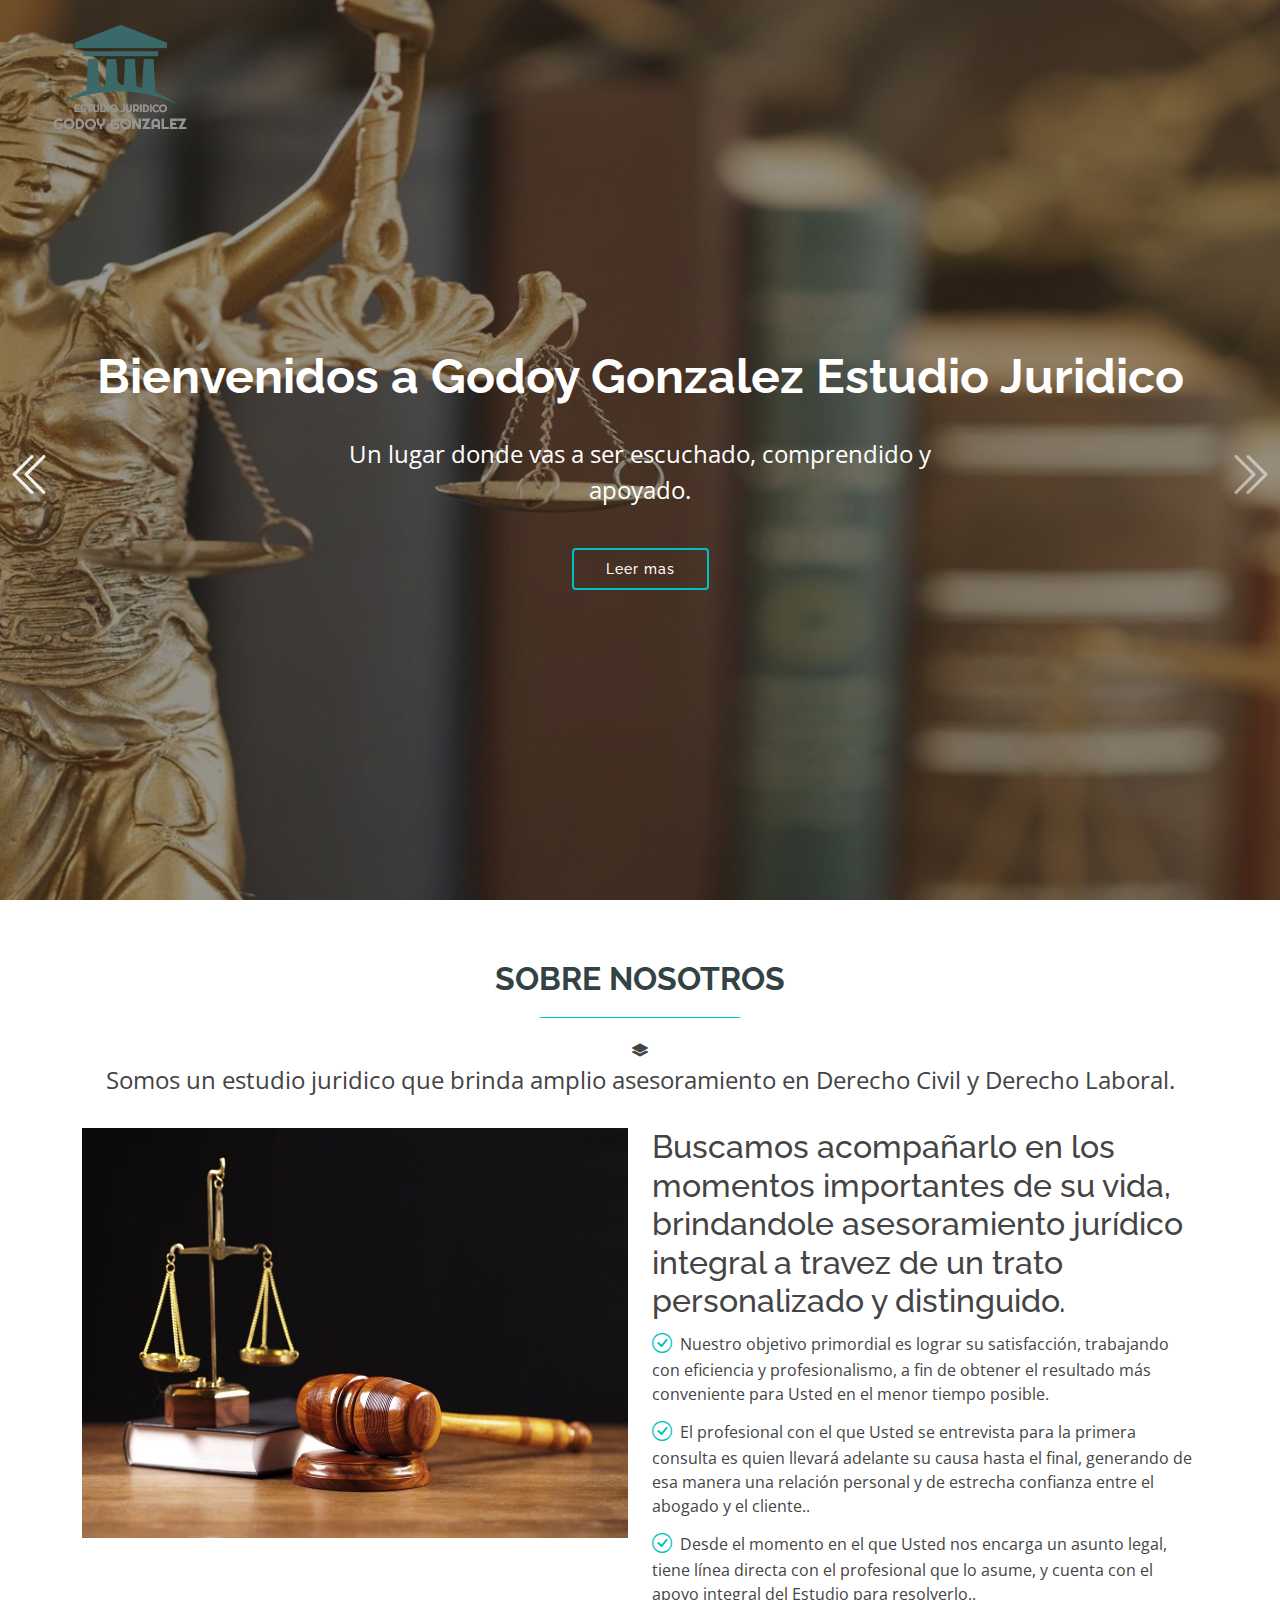
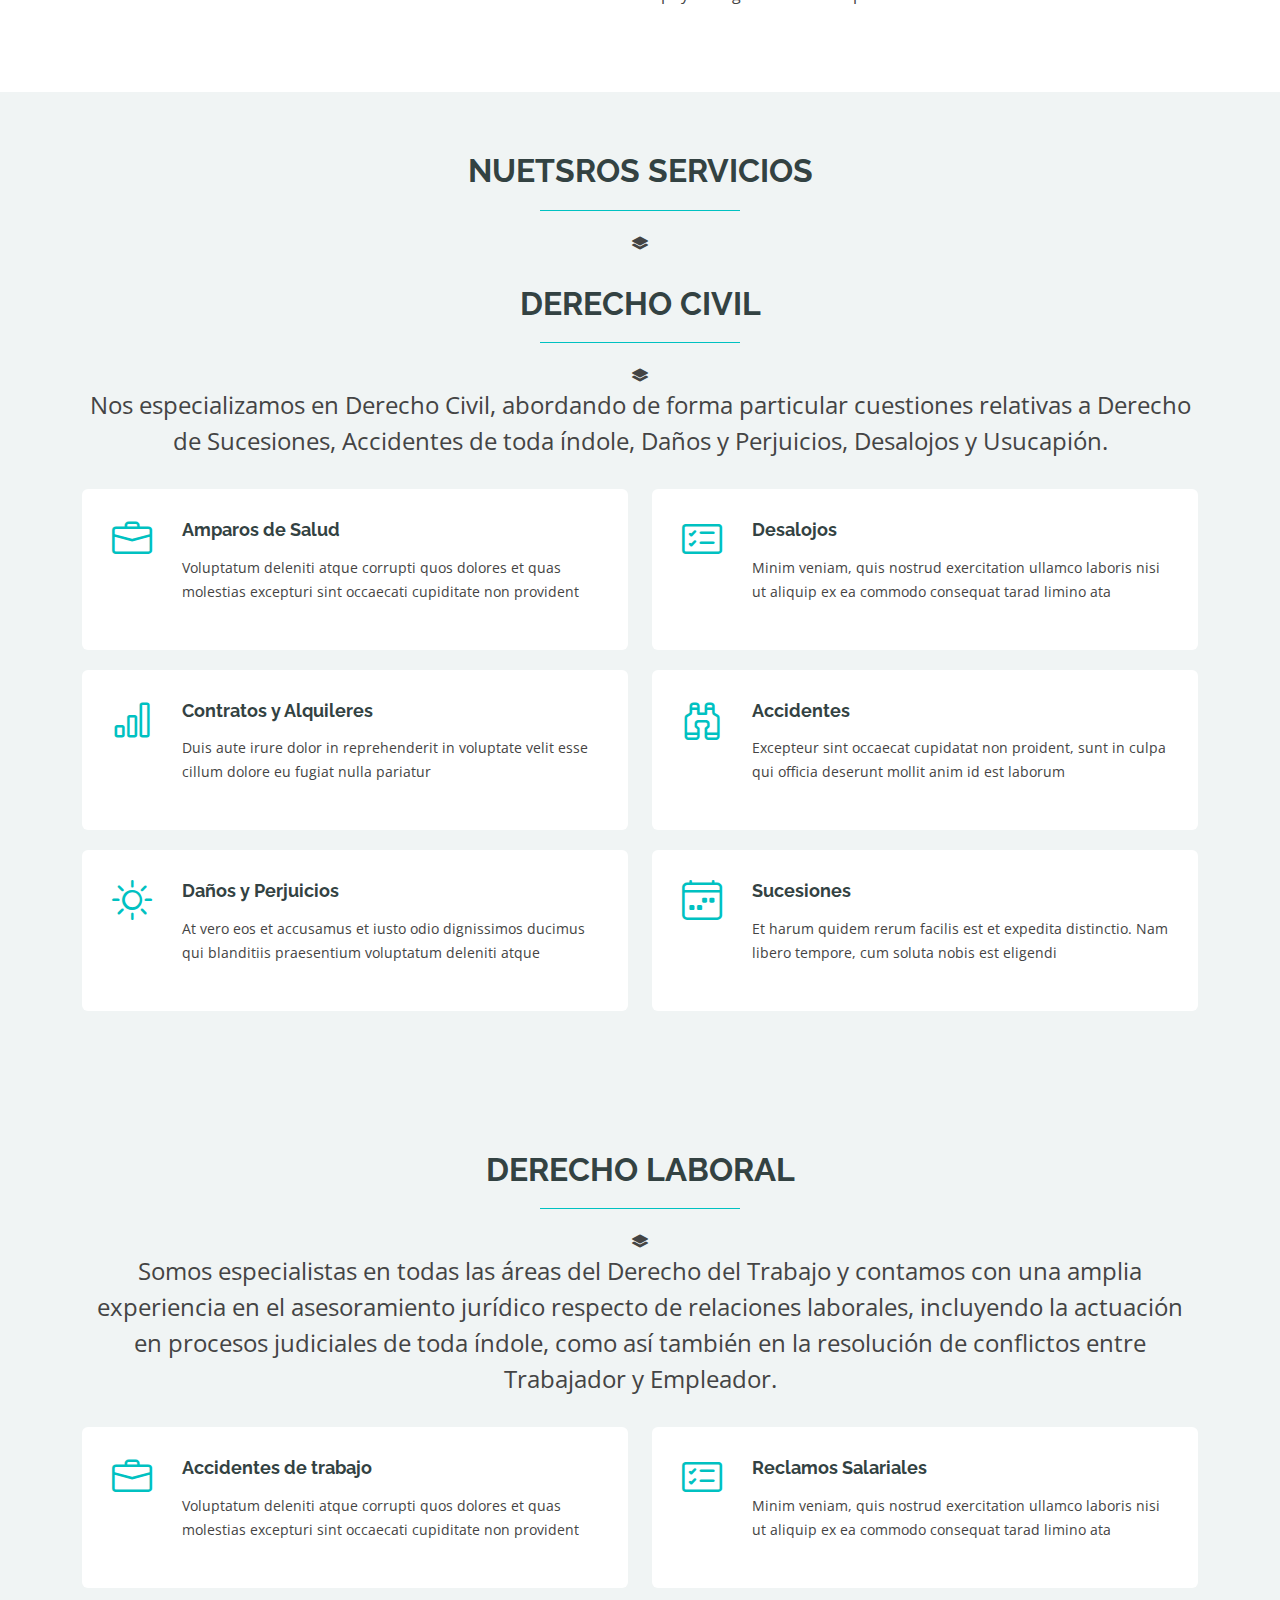
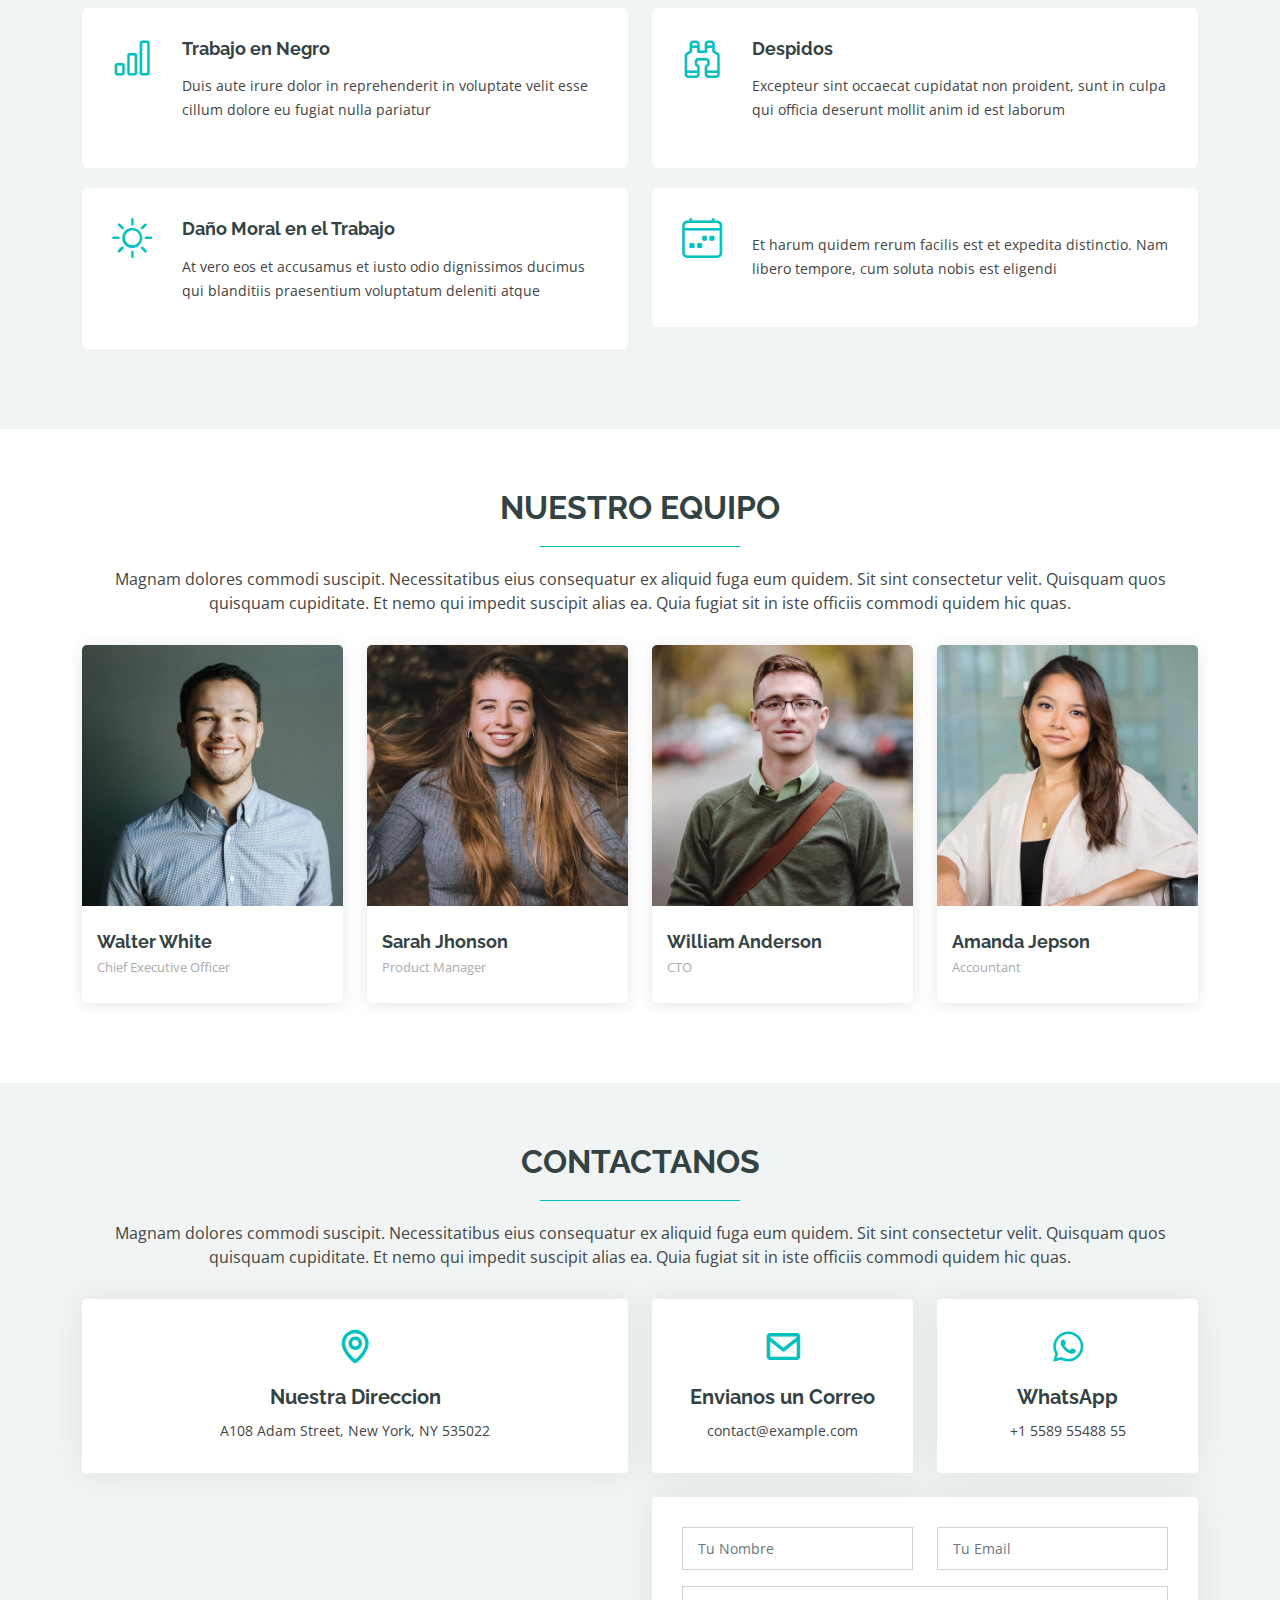
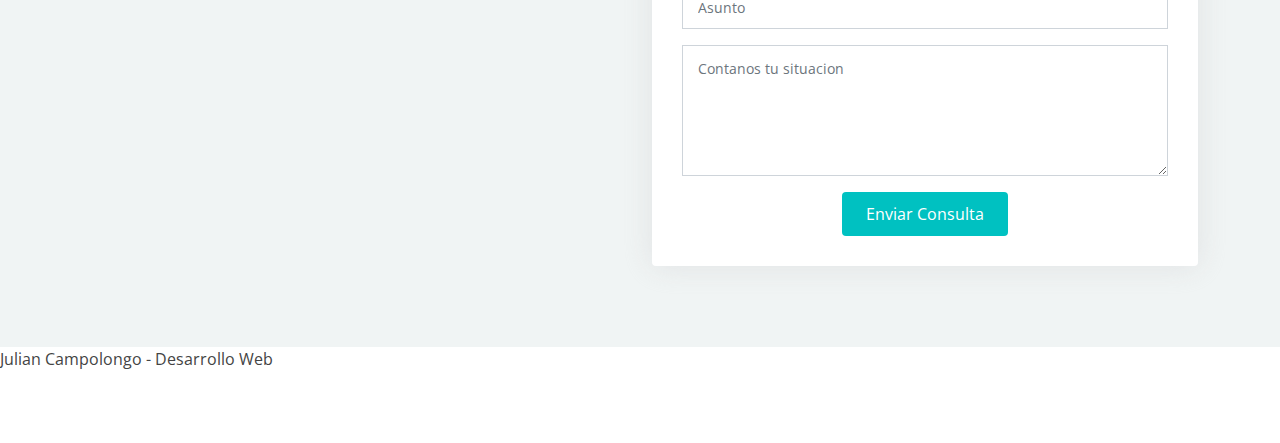
<file: index.html>
<!DOCTYPE html>
<html lang="en">

<head>
  <meta charset="utf-8">
  <meta content="width=device-width, initial-scale=1.0" name="viewport">

  <title>Estudio Juridico Hugo Godoy Gonzalez</title>
  <meta content="" name="description">
  <meta content="" name="keywords">

  <!-- Favicons -->
  <link href="asets/img/logo1.png" rel="icon">
  <link href="asets/img/apple-touch-icon.png" rel="apple-touch-icon">

  <!-- Google Fonts -->
  <link href="https://fonts.googleapis.com/css?family=Open+Sans:300,300i,400,400i,600,600i,700,700i|Raleway:300,300i,400,400i,500,500i,600,600i,700,700i|Poppins:300,300i,400,400i,500,500i,600,600i,700,700i" rel="stylesheet">

  <!-- Vendor CSS Files -->
  <link href="asets/vendor/animate.css/animate.min.css" rel="stylesheet">
  <link href="asets/vendor/bootstrap/css/bootstrap.min.css" rel="stylesheet">
  <link href="asets/vendor/bootstrap-icons/bootstrap-icons.css" rel="stylesheet">
  <link href="asets/vendor/boxicons/css/boxicons.min.css" rel="stylesheet">
  <link href="asets/vendor/glightbox/css/glightbox.min.css" rel="stylesheet">
  <link href="asets/vendor/swiper/swiper-bundle.min.css" rel="stylesheet">

  <!-- Template Main CSS File -->
  <link href="asets/css/style.css" rel="stylesheet">

  <!-- =======================================================
  * Template Name: Alstar - v4.7.0
  * Template URL: https://bootstrapmade.com/alstar-free-parallax-bootstrap-template/
  * Author: BootstrapMade.com
  * License: https://bootstrapmade.com/license/
  ======================================================== -->
</head>

<body>

  <!-- ======= Header ======= -->
  <header id="header" class="fixed-top d-flex align-items-center ">
    <div class="container d-flex align-items-center justify-content-between ">

      
        <img class="logoimg" src="./asets/img/logo4.png" alt="">
        <!-- Uncomment below if you prefer to use an image logo -->
        <!-- <a href="index.html"><img src="assets/img/logo.png" alt="" class="img-fluid"></a>-->
      

      <nav id="navbar" class="navbar">
        <ul>
          <li><a class="nav-link scrollto active" href="#hero">Inicio</a></li>
          <li><a class="nav-link scrollto" href="#about">Sobre Nosotros</a></li>
          <li><a class="nav-link scrollto" href="#services">nuestros servicios</a></li>
         
          
          <li><a class="nav-link scrollto" href="#team">Nuestro equipo</a></li>
          
          <li><a class="nav-link scrollto" href="#contact">Dejanos tu consulta</a></li>
        </ul>
        <i class="bi bi-list mobile-nav-toggle"></i>
      </nav><!-- .navbar -->

    </div>
  </header><!-- End Header -->

  <!-- ======= Hero Section ======= -->
  <section id="hero">
    <div class="hero-container">
      <div id="heroCarousel" data-bs-interval="5000" class="carousel slide carousel-fade" data-bs-ride="carousel">

        <ol class="carousel-indicators" id="hero-carousel-indicators"></ol>

        <div class="carousel-inner" role="listbox">

          <!-- Slide 1 -->
          <div class="carousel-item active" style="background-image: url(asets/img/herofondo6.jpg);">
            <img class="logoslide" src="./asets/img/logo4.png" alt="">
            <div class="carousel-container">
              <div class="carousel-content">
                <h2 class="animate__animated animate__fadeInDown">Bienvenidos a Godoy Gonzalez Estudio Juridico</h2>
                <p id="pslide" class="animate__animated animate__fadeInUp">Un lugar donde vas a ser escuchado, comprendido y apoyado.</p>
                <a href="#about" class="btn-get-started scrollto animate__animated animate__fadeInUp">Leer mas</a>
              </div>
            </div>
          </div>

          <!-- Slide 2 -->
          <div class="carousel-item" style="background-image: url(asets/img/slider1.jpg);">
            <img class="logoslide" src="./asets/img/logo4.png" alt="">
            <div class="carousel-container">
              <div class="carousel-content">
                <h2 class="animate__animated animate__fadeInDown">Contamos con mas de 30 años de experiencia en tribunales</h2>
                <p id="pslide" class="animate__animated animate__fadeInUp">Hace 30 años brindamos un servicio a todas las necesidades legales, tanto las más complejas como las más cotidianas..</p>
                <a href="#about" class="btn-get-started scrollto animate__animated animate__fadeInUp">Leer mas</a>
              </div>
            </div>
          </div>

          <!-- Slide 3 -->
          <div class="carousel-item" style="background-image: url(asets/img/slider2.jpg);">
            <img class="logoslide" src="./asets/img/logo4.png" alt="">
            <div class="carousel-container">
              <div class="carousel-content">
                <h2 class="animate__animated animate__fadeInDown">¡Estamos de tu lado!</h2>
                <p id="pslide" class="animate__animated animate__fadeInUp">Nuestro equipo está siempre accesible, dando respuestas inmediatas.</p>
                <a href="#about" class="btn-get-started scrollto animate__animated animate__fadeInUp">Leer mas</a>
              </div>
            </div>
          </div>

        </div>

        <a class="carousel-control-prev" href="#heroCarousel" role="button" data-bs-slide="prev">
          <span class="carousel-control-prev-icon bi bi-chevron-double-left" aria-hidden="true"></span>
        </a>

        <a class="carousel-control-next" href="#heroCarousel" role="button" data-bs-slide="next">
          <span class="carousel-control-next-icon bi bi-chevron-double-right" aria-hidden="true"></span>
        </a>

      </div>
    </div>
  </section><!-- End Hero -->

  <main id="main">

    <!-- ======= About Section ======= -->
    <section id="about" class="about">
      <div class="container">

        <div class="section-title">
          <h2>Sobre Nosotros</h2>
          <i class="bi bi-layers-fill w-100"></i>
          <p class="pnosotros">Somos un estudio juridico que brinda amplio asesoramiento en Derecho Civil y Derecho Laboral.</p>
        </div>

        <div class="row">
          <div id="imgabout" class="col-lg-6">
            <img  src="asets/img/about1.jpg" class="img-fluid" alt="">
          </div>
          <div class="col-lg-6 pt-4 pt-lg-0 content">
            <h2 class="h3about">Buscamos acompañarlo en los momentos importantes de su vida, brindandole asesoramiento jurídico integral a travez de un trato personalizado y distinguido.</h2>
            
            <ul>
              <li><i class="bi bi-check-circle"></i> Nuestro objetivo primordial es lograr su satisfacción, trabajando con eficiencia y profesionalismo, a fin de obtener el resultado más conveniente para Usted en el menor tiempo posible.</li>
              
              <li><i class="bi bi-check-circle"></i> El profesional con el que Usted se entrevista para la primera consulta es quien llevará adelante su causa hasta el final, generando de esa manera una relación personal y de estrecha confianza entre el abogado y el cliente..</li>
              <li><i class="bi bi-check-circle"></i> Desde el momento en el que Usted nos encarga un asunto legal, tiene línea directa con el profesional que lo asume, y cuenta con el apoyo integral del Estudio para resolverlo..</li>
            </ul>
            <p>
              
            </p>
          </div>
        </div>

      </div>
    </section><!-- End About Section -->

    <!-- ======= Cards Section ======= -->
    

    <!-- ======= Services Section ======= -->
    <section id="services" class="services section-bg">
      <div class="container">

        <div class="section-title">
          <h2>Nuetsros Servicios</h2>
          <i class="bi bi-layers-fill w-100"></i>
          
        </div>


        <div class="section-title">
          <h2>Derecho Civil</h2>
          <i class="bi bi-layers-fill w-100"></i>
          <p class="pcivil">Nos especializamos en Derecho Civil, abordando de forma particular cuestiones relativas a Derecho de Sucesiones, Accidentes de toda índole, Daños y Perjuicios, Desalojos y Usucapión.</p>
        </div>

        <div class="row">
          <div class="col-md-6">
            <div class="icon-box">
              <i class="bi bi-briefcase"></i>
              <h4><a href="#">Amparos de Salud</a></h4>
              <p>Voluptatum deleniti atque corrupti quos dolores et quas molestias excepturi sint occaecati cupiditate non provident</p>
            </div>
          </div>
          <div class="col-md-6 mt-4 mt-md-0">
            <div class="icon-box">
              <i class="bi bi-card-checklist"></i>
              <h4><a href="#">Desalojos</a></h4>
              <p>Minim veniam, quis nostrud exercitation ullamco laboris nisi ut aliquip ex ea commodo consequat tarad limino ata</p>
            </div>
          </div>
          <div class="col-md-6 mt-4 mt-md-0">
            <div class="icon-box">
              <i class="bi bi-bar-chart"></i>
              <h4><a href="#">Contratos y Alquileres</a></h4>
              <p>Duis aute irure dolor in reprehenderit in voluptate velit esse cillum dolore eu fugiat nulla pariatur</p>
            </div>
          </div>
          <div class="col-md-6 mt-4 mt-md-0">
            <div class="icon-box">
              <i class="bi bi-binoculars"></i>
              <h4><a href="#">Accidentes</a></h4>
              <p>Excepteur sint occaecat cupidatat non proident, sunt in culpa qui officia deserunt mollit anim id est laborum</p>
            </div>
          </div>
          <div class="col-md-6 mt-4 mt-md-0">
            <div class="icon-box">
              <i class="bi bi-brightness-high"></i>
              <h4><a href="#">Daños y Perjuicios</a></h4>
              <p>At vero eos et accusamus et iusto odio dignissimos ducimus qui blanditiis praesentium voluptatum deleniti atque</p>
            </div>
          </div>
          <div class="col-md-6 mt-4 mt-md-0">
            <div class="icon-box">
              <i class="bi bi-calendar4-week"></i>
              <h4><a href="#">Sucesiones</a></h4>
              <p>Et harum quidem rerum facilis est et expedita distinctio. Nam libero tempore, cum soluta nobis est eligendi</p>
            </div>
          </div>
        </div>

      </div>
    </section><!-- End Services Section -->

    <section id="services" class="services section-bg">
      <div class="container">

        <div class="section-title">
          
          <h2>Derecho Laboral</h2> <i class="bi bi-layers-fill w-100"></i>
          <p class="pcivil">Somos especialistas en todas las áreas del Derecho del Trabajo y contamos con una amplia experiencia en el asesoramiento jurídico respecto de relaciones laborales, incluyendo la actuación en procesos judiciales de toda índole, como así también en la resolución de conflictos entre Trabajador y Empleador.</p>
        </div>

        <div class="row">
          <div class="col-md-6">
            <div class="icon-box">
              <i class="bi bi-briefcase"></i>
              <h4><a href="#">Accidentes de trabajo</a></h4>
              <p>Voluptatum deleniti atque corrupti quos dolores et quas molestias excepturi sint occaecati cupiditate non provident</p>
            </div>
          </div>
          <div class="col-md-6 mt-4 mt-md-0">
            <div class="icon-box">
              <i class="bi bi-card-checklist"></i>
              <h4><a href="#">Reclamos Salariales</a></h4>
              <p>Minim veniam, quis nostrud exercitation ullamco laboris nisi ut aliquip ex ea commodo consequat tarad limino ata</p>
            </div>
          </div>
          <div class="col-md-6 mt-4 mt-md-0">
            <div class="icon-box">
              <i class="bi bi-bar-chart"></i>
              <h4><a href="#">Trabajo en Negro</a></h4>
              <p>Duis aute irure dolor in reprehenderit in voluptate velit esse cillum dolore eu fugiat nulla pariatur</p>
            </div>
          </div>
          <div class="col-md-6 mt-4 mt-md-0">
            <div class="icon-box">
              <i class="bi bi-binoculars"></i>
              <h4><a href="#">Despidos</a></h4>
              <p>Excepteur sint occaecat cupidatat non proident, sunt in culpa qui officia deserunt mollit anim id est laborum</p>
            </div>
          </div>
          <div class="col-md-6 mt-4 mt-md-0">
            <div class="icon-box">
              <i class="bi bi-brightness-high"></i>
              <h4><a href="#">Daño Moral en el Trabajo</a></h4>
              <p>At vero eos et accusamus et iusto odio dignissimos ducimus qui blanditiis praesentium voluptatum deleniti atque</p>
            </div>
          </div>
          <div class="col-md-6 mt-4 mt-md-0">
            <div class="icon-box">
              <i class="bi bi-calendar4-week"></i>
              <h4><a href="#"></a></h4>
              <p>Et harum quidem rerum facilis est et expedita distinctio. Nam libero tempore, cum soluta nobis est eligendi</p>
            </div>
          </div>
        </div>

      </div>
    </section>

    <!-- ======= Cta Section ======= -->
    

    <!-- ======= Portfolio Section ======= -->
    

    <!-- ======= Pricing Section ======= -->
    

    <!-- ======= Team Section ======= -->
    <section id="team" class="team">
      <div class="container">

        <div class="section-title">
          <h2>Nuestro equipo</h2>
          <p>Magnam dolores commodi suscipit. Necessitatibus eius consequatur ex aliquid fuga eum quidem. Sit sint consectetur velit. Quisquam quos quisquam cupiditate. Et nemo qui impedit suscipit alias ea. Quia fugiat sit in iste officiis commodi quidem hic quas.</p>
        </div>

        <div class="row">

          <div class="col-lg-3 col-md-6 d-flex align-items-stretch">
            <div class="member">
              <div class="member-img">
                <img src="asets/img/team/team-1.jpg" class="img-fluid" alt="">
                <div class="social">
                  <a href=""><i class="bi bi-twitter"></i></a>
                  <a href=""><i class="bi bi-facebook"></i></a>
                  <a href=""><i class="bi bi-instagram"></i></a>
                  <a href=""><i class="bi bi-linkedin"></i></a>
                </div>
              </div>
              <div class="member-info">
                <h4>Walter White</h4>
                <span>Chief Executive Officer</span>
              </div>
            </div>
          </div>

          <div class="col-lg-3 col-md-6 d-flex align-items-stretch">
            <div class="member">
              <div class="member-img">
                <img src="asets/img/team/team-2.jpg" class="img-fluid" alt="">
                <div class="social">
                  <a href=""><i class="bi bi-twitter"></i></a>
                  <a href=""><i class="bi bi-facebook"></i></a>
                  <a href=""><i class="bi bi-instagram"></i></a>
                  <a href=""><i class="bi bi-linkedin"></i></a>
                </div>
              </div>
              <div class="member-info">
                <h4>Sarah Jhonson</h4>
                <span>Product Manager</span>
              </div>
            </div>
          </div>

          <div class="col-lg-3 col-md-6 d-flex align-items-stretch">
            <div class="member">
              <div class="member-img">
                <img src="asets/img/team/team-3.jpg" class="img-fluid" alt="">
                <div class="social">
                  <a href=""><i class="bi bi-twitter"></i></a>
                  <a href=""><i class="bi bi-facebook"></i></a>
                  <a href=""><i class="bi bi-instagram"></i></a>
                  <a href=""><i class="bi bi-linkedin"></i></a>
                </div>
              </div>
              <div class="member-info">
                <h4>William Anderson</h4>
                <span>CTO</span>
              </div>
            </div>
          </div>

          <div class="col-lg-3 col-md-6 d-flex align-items-stretch">
            <div class="member">
              <div class="member-img">
                <img src="asets/img/team/team-4.jpg" class="img-fluid" alt="">
                <div class="social">
                  <a href=""><i class="bi bi-twitter"></i></a>
                  <a href=""><i class="bi bi-facebook"></i></a>
                  <a href=""><i class="bi bi-instagram"></i></a>
                  <a href=""><i class="bi bi-linkedin"></i></a>
                </div>
              </div>
              <div class="member-info">
                <h4>Amanda Jepson</h4>
                <span>Accountant</span>
              </div>
            </div>
          </div>

        </div>

      </div>
    </section><!-- End Team Section -->

    <!-- ======= Contact Section ======= -->
    <section id="contact" class="contact section-bg">
      <div class="container">

        <div class="section-title">
          <h2>Contactanos</h2>
          <p>Magnam dolores commodi suscipit. Necessitatibus eius consequatur ex aliquid fuga eum quidem. Sit sint consectetur velit. Quisquam quos quisquam cupiditate. Et nemo qui impedit suscipit alias ea. Quia fugiat sit in iste officiis commodi quidem hic quas.</p>
        </div>

        <div class="row">
          <div class="col-lg-6">
            <div class="info-box mb-4">
              <i class="bx bx-map"></i>
              <h3>Nuestra Direccion</h3>
              <p>A108 Adam Street, New York, NY 535022</p>
            </div>
          </div>

          <div class="col-lg-3 col-md-6">
            <div class="info-box  mb-4">
              <i class="bx bx-envelope"></i>
              <h3>Envianos un Correo</h3>
              <p>contact@example.com</p>
            </div>
          </div>

          <div class="col-lg-3 col-md-6">
            <div class="info-box  mb-4">
              <i class="bx bxl-whatsapp"></i>
              <h3>WhatsApp</h3>
              <p>+1 5589 55488 55</p>
            </div>
          </div>

        </div>

        <div class="row">

          <div class="col-lg-6 ">
            <iframe class="mb-4 mb-lg-0" src="https://www.google.com/maps/embed?pb=!1m14!1m8!1m3!1d12097.433213460943!2d-74.0062269!3d40.7101282!3m2!1i1024!2i768!4f13.1!3m3!1m2!1s0x0%3A0xb89d1fe6bc499443!2sDowntown+Conference+Center!5e0!3m2!1smk!2sbg!4v1539943755621" frameborder="0" style="border:0; width: 100%; height: 384px;" allowfullscreen></iframe>
          </div>

          <div class="col-lg-6">
            <form action="forms/contact.php" method="post" role="form" class="php-email-form">
              <div class="row">
                <div class="col-md-6 form-group">
                  <input type="text" name="name" class="form-control" id="name" placeholder="Tu Nombre" required>
                </div>
                <div class="col-md-6 form-group mt-3 mt-md-0">
                  <input type="email" class="form-control" name="email" id="email" placeholder="Tu Email" required>
                </div>
              </div>
              <div class="form-group mt-3">
                <input type="text" class="form-control" name="subject" id="subject" placeholder="Asunto" required>
              </div>
              <div class="form-group mt-3">
                <textarea class="form-control" name="message" rows="5" placeholder="Contanos tu situacion" required></textarea>
              </div>
              <div class="my-3">
                <div class="loading">Loading</div>
                <div class="error-message"></div>
                <div class="sent-message">Your message has been sent. Thank you!</div>
              </div>
              <div class="text-center"><button type="submit">Enviar Consulta</button></div>
            </form>
          </div>

        </div>

      </div>
    </section><!-- End Contact Section -->

  </main><!-- End #main -->

  <!-- ======= Footer ======= -->
  

    
        <!-- All the links in the footer should remain intact. -->
        <!-- You can delete the links only if you purchased the pro version. -->
        <!-- Licensing information: https://bootstrapmade.com/license/ -->
        <!-- Purchase the pro version with working PHP/AJAX contact form: https://bootstrapmade.com/alstar-free-parallax-bootstrap-template/ -->
        Julian Campolongo - Desarrollo Web
      </div>
    </div>
  </footer><!-- End Footer -->

  <a href="#" class="back-to-top d-flex align-items-center justify-content-center"><i class="bi bi-arrow-up-short"></i></a>

  <!-- Vendor JS Files -->
  <script src="asets/vendor/bootstrap/js/bootstrap.bundle.min.js"></script>
  <script src="asets/vendor/glightbox/js/glightbox.min.js"></script>
  <script src="asets/vendor/isotope-layout/isotope.pkgd.min.js"></script>
  <script src="asets/vendor/swiper/swiper-bundle.min.js"></script>
  <script src="asets/vendor/php-email-form/validate.js"></script>

  <!-- Template Main JS File -->
  <script src="asets/js/main.js"></script>

</body>

</html>
</file>
<file: asets/css/style.css>
/**
* Template Name: Alstar - v4.7.0
* Template URL: https://bootstrapmade.com/alstar-free-parallax-bootstrap-template/
* Author: BootstrapMade.com
* License: https://bootstrapmade.com/license/
*/

/*--------------------------------------------------------------
# General
--------------------------------------------------------------*/
body {
  font-family: "Open Sans", sans-serif;
  color: #444444;
}

a {
  color: #00c1c1;
  text-decoration: none;
}

a:hover {
  color: #00f4f4;
  text-decoration: none;
}

h1, h2, h3, h4, h5, h6 {
  font-family: "Raleway", sans-serif;
}

/*--------------------------------------------------------------
# Back to top button
--------------------------------------------------------------*/
.back-to-top {
  position: fixed;
  visibility: hidden;
  opacity: 0;
  right: 15px;
  bottom: 15px;
  z-index: 996;
  background: #00c1c1;
  width: 40px;
  height: 40px;
  border-radius: 4px;
  transition: all 0.4s;
}
.back-to-top i {
  font-size: 28px;
  color: #fff;
  line-height: 0;
}
.back-to-top:hover {
  background: #00eaea;
  color: #fff;
}
.back-to-top.active {
  visibility: visible;
  opacity: 1;
}

/*--------------------------------------------------------------
# Header
--------------------------------------------------------------*/
#header {
  height: 70px;
  z-index: 997;
  transition: all 0.5s;
  background: #0c0c0c;
  top: -70px;
}
#header.header-scrolled, #header.header-inner-page {
  top: 0;
}
#header .logo h1 {
  font-size: 30px;
  margin: 0;
  line-height: 0;
  font-weight: 700;
  letter-spacing: 2px;
  text-transform: uppercase;
}
#header .logo h1 a, #header .logo h1 a:hover {
  color: #fff;
  text-decoration: none;
}
#header .logo img {
  padding: 0;
  margin: 0;
  max-height: 40px;
}
@media (max-width: 992px) {
  #header {
    height: 60px;
  }
}

/*--------------------------------------------------------------
# Navigation Menu
--------------------------------------------------------------*/
/**
* Desktop Navigation 
*/
.navbar {
  padding: 0;
}
.navbar ul {
  margin: 0;
  padding: 0;
  display: flex;
  list-style: none;
  align-items: center;
}
.navbar li {
  position: relative;
}
.navbar a, .navbar a:focus {
  display: flex;
  align-items: center;
  justify-content: space-between;
  padding: 10px 0 10px 30px;
  font-size: 14px;
  font-weight: 600;
  color: #fff;
  white-space: nowrap;
  transition: 0.3s;
  text-transform: uppercase;
}
.navbar a i, .navbar a:focus i {
  font-size: 12px;
  line-height: 0;
  margin-left: 5px;
}
.navbar a:hover, .navbar .active, .navbar .active:focus, .navbar li:hover > a {
  color: #334242;
}
.navbar .dropdown ul {
  display: block;
  position: absolute;
  left: 30px;
  top: calc(100% + 30px);
  margin: 0;
  padding: 10px 0;
  z-index: 99;
  opacity: 0;
  visibility: hidden;
  background: #fff;
  box-shadow: 0px 0px 30px rgba(127, 137, 161, 0.25);
  transition: 0.3s;
}
.navbar .dropdown ul li {
  min-width: 200px;
}
.navbar .dropdown ul a {
  padding: 10px 20px;
  font-size: 14px;
  font-weight: 500;
  text-transform: none;
  color: #334242;
}
.navbar .dropdown ul a i {
  font-size: 12px;
}
.navbar .dropdown ul a:hover, .navbar .dropdown ul .active:hover, .navbar .dropdown ul li:hover > a {
  color: #00c1c1;
}
.navbar .dropdown:hover > ul {
  opacity: 1;
  top: 100%;
  visibility: visible;
}
.navbar .dropdown .dropdown ul {
  top: 0;
  left: calc(100% - 30px);
  visibility: hidden;
}
.navbar .dropdown .dropdown:hover > ul {
  opacity: 1;
  top: 0;
  left: 100%;
  visibility: visible;
}
@media (max-width: 1366px) {
  .navbar .dropdown .dropdown ul {
    left: -90%;
  }
  .navbar .dropdown .dropdown:hover > ul {
    left: -100%;
  }
}

/**
* Mobile Navigation 
*/
.mobile-nav-toggle {
  color: #fff;
  font-size: 28px;
  cursor: pointer;
  display: none;
  line-height: 0;
  transition: 0.5s;
}

@media (max-width: 991px) {
  .mobile-nav-toggle {
    display: block;
  }

  .navbar ul {
    display: none;
  }
}
.navbar-mobile {
  position: fixed;
  overflow: hidden;
  top: 0;
  right: 0;
  left: 0;
  bottom: 0;
  background: rgba(29, 37, 37, 0.9);
  transition: 0.3s;
  z-index: 999;
}
.navbar-mobile .mobile-nav-toggle {
  position: absolute;
  top: 15px;
  right: 15px;
}
.navbar-mobile ul {
  display: block;
  position: absolute;
  top: 55px;
  right: 15px;
  bottom: 15px;
  left: 15px;
  padding: 10px 0;
  background-color: #fff;
  overflow-y: auto;
  transition: 0.3s;
}
.navbar-mobile a, .navbar-mobile a:focus {
  padding: 10px 20px;
  font-size: 15px;
  color: #334242;
}
.navbar-mobile a:hover, .navbar-mobile .active, .navbar-mobile li:hover > a {
  color: #00c1c1;
}
.navbar-mobile .getstarted, .navbar-mobile .getstarted:focus {
  margin: 15px;
}
.navbar-mobile .dropdown ul {
  position: static;
  display: none;
  margin: 10px 20px;
  padding: 10px 0;
  z-index: 99;
  opacity: 1;
  visibility: visible;
  background: #fff;
  box-shadow: 0px 0px 30px rgba(127, 137, 161, 0.25);
}
.navbar-mobile .dropdown ul li {
  min-width: 200px;
}
.navbar-mobile .dropdown ul a {
  padding: 10px 20px;
}
.navbar-mobile .dropdown ul a i {
  font-size: 12px;
}
.navbar-mobile .dropdown ul a:hover, .navbar-mobile .dropdown ul .active:hover, .navbar-mobile .dropdown ul li:hover > a {
  color: #00c1c1;
}
.navbar-mobile .dropdown > .dropdown-active {
  display: block;
}

/*--------------------------------------------------------------
# Hero Section
--------------------------------------------------------------*/
#hero {
  width: 100%;
  height: calc(100vh + 72px);
  background-color: rgba(0, 0, 0, 0.8);
  overflow: hidden;
  margin-top: -72px;
}
#hero .carousel-item {
  width: 100%;
  height: calc(100vh + 72px);
  background-size: cover;
  background-position: center;
  background-repeat: no-repeat;
}
#hero .carousel-item::before {
  content: "";
  background-color: rgba(0, 0, 0, 0.4);
  position: absolute;
  top: 0;
  right: 0;
  left: 0;
  bottom: 0;
}
#hero .carousel-container {
  display: flex;
  justify-content: center;
  align-items: center;
  position: absolute;
  bottom: 0;
  top: 0;
  left: 0;
  right: 0;
}
#hero .carousel-content {
  text-align: center;
}
#hero h2 {
  color: #fff;
  margin-bottom: 30px;
  font-size: 48px;
  font-weight: 700;
}
#hero p {
  width: 80%;
  -webkit-animation-delay: 0.4s;
  animation-delay: 0.4s;
  margin: 0 auto 30px auto;
  color: #fff;
}
#hero .carousel-inner .carousel-item {
  transition-property: opacity;
  background-position: center top;
}
#hero .carousel-inner .carousel-item,
#hero .carousel-inner .active.carousel-item-start,
#hero .carousel-inner .active.carousel-item-end {
  opacity: 0;
}
#hero .carousel-inner .active,
#hero .carousel-inner .carousel-item-next.carousel-item-start,
#hero .carousel-inner .carousel-item-prev.carousel-item-end {
  opacity: 1;
  transition: 0.5s;
}
#hero .carousel-inner .carousel-item-next,
#hero .carousel-inner .carousel-item-prev,
#hero .carousel-inner .active.carousel-item-start,
#hero .carousel-inner .active.carousel-item-end {
  left: 0;
  transform: translate3d(0, 0, 0);
}
#hero .carousel-control-prev, #hero .carousel-control-next {
  width: 10%;
}
#hero .carousel-control-next-icon, #hero .carousel-control-prev-icon {
  background: none;
  font-size: 48px;
  line-height: 1;
  width: auto;
  height: auto;
}
#hero .carousel-indicators li {
  cursor: pointer;
}
#hero .btn-get-started {
  font-family: "Raleway", sans-serif;
  font-weight: 500;
  font-size: 14px;
  letter-spacing: 1px;
  display: inline-block;
  padding: 12px 32px;
  border-radius: 4px;
  transition: 0.5s;
  line-height: 1;
  margin: 10px;
  color: #fff;
  -webkit-animation-delay: 0.8s;
  animation-delay: 0.8s;
  border: 2px solid #00c1c1;
}
#hero .btn-get-started:hover {
  background: #00c1c1;
  color: #fff;
  text-decoration: none;
}
@media (max-width: 768px) {
  #hero h2 {
    font-size: 28px;
  }
}
@media (min-width: 1024px) {
  #hero p {
    width: 60%;
  }
  #hero .carousel-control-prev, #hero .carousel-control-next {
    width: 5%;
  }
}
@media (max-height: 500px) {
  #hero {
    height: 150vh;
  }
  #hero .carousel-item {
    height: 150vh;
  }
}

/*--------------------------------------------------------------
# Sections General
--------------------------------------------------------------*/
section {
  padding: 60px 0;
}

.section-bg {
  background-color: #f0f4f4;
}

.section-title {
  text-align: center;
  padding-bottom: 30px;
}
.section-title h2 {
  font-size: 32px;
  font-weight: bold;
  text-transform: uppercase;
  margin-bottom: 20px;
  padding-bottom: 20px;
  position: relative;
  color: #334242;
}
.section-title h2::after {
  content: "";
  position: absolute;
  display: block;
  width: 200px;
  height: 1px;
  background: #00c1c1;
  bottom: 0;
  left: calc(50% - 100px);
}
.section-title p {
  margin-bottom: 0;
}

/*--------------------------------------------------------------
# Breadcrumbs
--------------------------------------------------------------*/
.breadcrumbs {
  padding: 20px 0;
  background-color: #f6f8f8;
  min-height: 40px;
  margin-top: 72px;
}
@media (max-width: 992px) {
  .breadcrumbs {
    margin-top: 60px;
  }
}
.breadcrumbs h2 {
  font-size: 24px;
  font-weight: 300;
  margin: 0;
}
@media (max-width: 992px) {
  .breadcrumbs h2 {
    margin: 0 0 10px 0;
  }
}
.breadcrumbs ol {
  display: flex;
  flex-wrap: wrap;
  list-style: none;
  padding: 0;
  margin: 0;
  font-size: 14px;
}
.breadcrumbs ol li + li {
  padding-left: 10px;
}
.breadcrumbs ol li + li::before {
  display: inline-block;
  padding-right: 10px;
  color: #6c757d;
  content: "/";
}
@media (max-width: 768px) {
  .breadcrumbs .d-flex {
    display: block !important;
  }
  .breadcrumbs ol {
    display: block;
  }
  .breadcrumbs ol li {
    display: inline-block;
  }
}

/*--------------------------------------------------------------
# About
--------------------------------------------------------------*/
.about .content h3 {
  font-weight: 600;
  font-size: 26px;
}
.about .content ul {
  list-style: none;
  padding: 0;
}
.about .content ul li {
  padding-bottom: 10px;
}
.about .content ul i {
  font-size: 20px;
  padding-right: 4px;
  color: #00c1c1;
}
.about .content p:last-child {
  margin-bottom: 0;
}

/*--------------------------------------------------------------
# Cards
--------------------------------------------------------------*/
.cards {
  padding: 0 0 60px 0;
}
.cards img {
  border-radius: 0;
}
.cards .card {
  border: 0;
  text-align: ceneter;
}
.cards .card-body {
  -moz-text-align-last: center;
  text-align-last: center;
}
.cards .card-title a {
  font-weight: 600;
  font-size: 18px;
  color: #334242;
  transition: 0.3s;
}
.cards .card-title a:hover {
  color: #00c1c1;
}
.cards .btn {
  border-radius: 4px;
  padding: 6px 20px 8px 20px;
  border: 2px solid #444444;
}
.cards .btn:hover {
  border-color: #00c1c1;
}

/*--------------------------------------------------------------
# Services
--------------------------------------------------------------*/
.services .icon-box {
  margin-bottom: 20px;
  padding: 30px;
  border-radius: 6px;
  background: #fff;
}
.services .icon-box i {
  float: left;
  color: #00c1c1;
  font-size: 40px;
  line-height: 0;
}
.services .icon-box h4 {
  margin-left: 70px;
  font-weight: 700;
  margin-bottom: 15px;
  font-size: 18px;
}
.services .icon-box h4 a {
  color: #334242;
  transition: 0.3s;
}
.services .icon-box:hover h4 a {
  color: #00c1c1;
}
.services .icon-box p {
  margin-left: 70px;
  line-height: 24px;
  font-size: 14px;
}

/*--------------------------------------------------------------
# Cta
--------------------------------------------------------------*/
.cta {
  background: linear-gradient(rgba(2, 2, 2, 0.1), rgba(0, 0, 0, 0.5)), url("../img/cta-bg.jpg") fixed center center;
  background-size: cover;
  padding: 120px 0;
}
.cta h3 {
  color: #fff;
  font-size: 28px;
  font-weight: 700;
}
.cta p {
  color: #fff;
}
.cta .cta-btn {
  font-family: "Raleway", sans-serif;
  text-transform: uppercase;
  font-weight: 500;
  font-size: 16px;
  letter-spacing: 1px;
  display: inline-block;
  padding: 8px 28px;
  border-radius: 4px;
  transition: 0.5s;
  margin-top: 10px;
  border: 2px solid #fff;
  color: #fff;
}
.cta .cta-btn:hover {
  background: #00c1c1;
  border: 2px solid #00c1c1;
}

/*--------------------------------------------------------------
# Portfolio
--------------------------------------------------------------*/
.portfolio #portfolio-flters {
  padding: 0;
  margin: 0 auto 35px auto;
  list-style: none;
  text-align: center;
  background: #00c1c1;
  border-radius: 4px;
  padding: 8px 10px;
}
.portfolio #portfolio-flters li {
  cursor: pointer;
  display: inline-block;
  padding: 6px 15px 8px 15px;
  font-size: 14px;
  font-weight: 600;
  line-height: 1;
  text-transform: uppercase;
  color: #fff;
  transition: all 0.3s ease-in-out;
  border-radius: 4px;
}
.portfolio #portfolio-flters li:hover, .portfolio #portfolio-flters li.filter-active {
  color: #00c1c1;
  background: #fff;
}
.portfolio #portfolio-flters li:last-child {
  margin-right: 0;
}
.portfolio .portfolio-item {
  margin-bottom: 30px;
}
.portfolio .portfolio-item img {
  border-radius: 4px;
}
.portfolio .portfolio-item .portfolio-info {
  opacity: 0;
  position: absolute;
  left: 30px;
  right: 30px;
  bottom: 0;
  z-index: 3;
  transition: all ease-in-out 0.3s;
  background: rgba(255, 255, 255, 0.9);
  padding: 15px;
  border-radius: 4px;
}
.portfolio .portfolio-item .portfolio-info h4 {
  font-size: 18px;
  color: #fff;
  font-weight: 600;
  color: #334242;
}
.portfolio .portfolio-item .portfolio-info p {
  color: #5f7c7c;
  font-size: 14px;
  margin-bottom: 0;
}
.portfolio .portfolio-item .portfolio-info .preview-link, .portfolio .portfolio-item .portfolio-info .details-link {
  position: absolute;
  right: 40px;
  font-size: 24px;
  top: calc(50% - 18px);
  color: #495f5f;
}
.portfolio .portfolio-item .portfolio-info .preview-link:hover, .portfolio .portfolio-item .portfolio-info .details-link:hover {
  color: #00c1c1;
}
.portfolio .portfolio-item .portfolio-info .details-link {
  right: 10px;
}
.portfolio .portfolio-item .portfolio-links {
  opacity: 0;
  left: 0;
  right: 0;
  text-align: center;
  z-index: 3;
  position: absolute;
  transition: all ease-in-out 0.3s;
}
.portfolio .portfolio-item .portfolio-links a {
  color: #fff;
  margin: 0 2px;
  font-size: 28px;
  display: inline-block;
  transition: 0.3s;
}
.portfolio .portfolio-item .portfolio-links a:hover {
  color: #28ffff;
}
.portfolio .portfolio-item:hover .portfolio-info {
  opacity: 1;
  bottom: 20px;
}

/*--------------------------------------------------------------
# Portfolio Details
--------------------------------------------------------------*/
.portfolio-details {
  padding-top: 40px;
}
.portfolio-details .portfolio-details-slider img {
  width: 100%;
}
.portfolio-details .portfolio-details-slider .swiper-pagination {
  margin-top: 20px;
  position: relative;
}
.portfolio-details .portfolio-details-slider .swiper-pagination .swiper-pagination-bullet {
  width: 12px;
  height: 12px;
  background-color: #fff;
  opacity: 1;
  border: 1px solid #00c1c1;
}
.portfolio-details .portfolio-details-slider .swiper-pagination .swiper-pagination-bullet-active {
  background-color: #00c1c1;
}
.portfolio-details .portfolio-info {
  padding: 30px;
  box-shadow: 0px 0 30px rgba(51, 66, 66, 0.08);
}
.portfolio-details .portfolio-info h3 {
  font-size: 22px;
  font-weight: 700;
  margin-bottom: 20px;
  padding-bottom: 20px;
  border-bottom: 1px solid #eee;
}
.portfolio-details .portfolio-info ul {
  list-style: none;
  padding: 0;
  font-size: 15px;
}
.portfolio-details .portfolio-info ul li + li {
  margin-top: 10px;
}
.portfolio-details .portfolio-description {
  padding-top: 30px;
}
.portfolio-details .portfolio-description h2 {
  font-size: 26px;
  font-weight: 700;
  margin-bottom: 20px;
}
.portfolio-details .portfolio-description p {
  padding: 0;
}

/*--------------------------------------------------------------
# Pricing
--------------------------------------------------------------*/
.pricing .box {
  padding: 20px;
  background: #fff;
  text-align: center;
  border-radius: 8px;
  position: relative;
  overflow: hidden;
  border: 2px solid #e5ebeb;
}
.pricing h3 {
  font-weight: 400;
  padding: 15px;
  font-size: 18px;
  text-transform: uppercase;
  font-weight: 600;
  color: #334242;
}
.pricing h4 {
  font-size: 42px;
  color: #00c1c1;
  font-weight: 500;
  font-family: "Open Sans", sans-serif;
  margin-bottom: 20px;
}
.pricing h4 sup {
  font-size: 20px;
  top: -15px;
  left: -3px;
}
.pricing h4 span {
  color: #bababa;
  font-size: 16px;
  font-weight: 300;
}
.pricing ul {
  padding: 0;
  list-style: none;
  color: #334242;
  text-align: center;
  line-height: 20px;
  font-size: 14px;
}
.pricing ul li {
  padding-bottom: 16px;
}
.pricing ul i {
  color: #00c1c1;
  font-size: 18px;
  padding-right: 4px;
}
.pricing ul .na {
  color: #ccc;
  text-decoration: line-through;
}
.pricing .btn-wrap {
  padding: 15px;
  text-align: center;
}
.pricing .btn-buy {
  background: #00c1c1;
  display: inline-block;
  padding: 10px 40px 12px 40px;
  border-radius: 4px;
  color: #fff;
  transition: none;
  font-size: 14px;
  font-weight: 400;
  font-family: "Raleway", sans-serif;
  font-weight: 600;
  transition: 0.3s;
}
.pricing .btn-buy:hover {
  background: #00a8a8;
}
.pricing .featured {
  border-color: #00c1c1;
  background: #00c1c1;
  box-shadow: none;
}
.pricing .featured h3, .pricing .featured h4, .pricing .featured h4 span, .pricing .featured ul, .pricing .featured ul .na {
  color: #fff;
}
.pricing .featured .btn-buy {
  background: rgba(255, 255, 255, 0.9);
  color: #00c1c1;
}
.pricing .featured .btn-buy:hover {
  background: #fff;
}

/*--------------------------------------------------------------
# Team
--------------------------------------------------------------*/
.team {
  background: #fff;
  padding: 60px 0;
}
.team .member {
  margin-bottom: 20px;
  overflow: hidden;
  border-radius: 5px;
  background: #fff;
  box-shadow: 0px 2px 15px rgba(0, 0, 0, 0.1);
}
.team .member .member-img {
  position: relative;
  overflow: hidden;
}
.team .member .social {
  position: absolute;
  left: 0;
  bottom: 30px;
  right: 0;
  opacity: 0;
  transition: ease-in-out 0.3s;
  display: flex;
  align-items: center;
  justify-content: center;
}
.team .member .social a {
  transition: color 0.3s;
  color: #334242;
  margin: 0 3px;
  border-radius: 50px;
  width: 36px;
  height: 36px;
  background: rgba(0, 193, 193, 0.8);
  display: inline-block;
  transition: ease-in-out 0.3s;
  color: #fff;
  display: inline-flex;
  align-items: center;
  justify-content: center;
}
.team .member .social a:hover {
  background: #00c1c1;
}
.team .member .social i {
  font-size: 18px;
  line-height: 0;
}
.team .member .member-info {
  padding: 25px 15px;
}
.team .member .member-info h4 {
  font-weight: 700;
  margin-bottom: 5px;
  font-size: 18px;
  color: #334242;
}
.team .member .member-info span {
  display: block;
  font-size: 13px;
  font-weight: 400;
  color: #aaaaaa;
}
.team .member .member-info p {
  font-style: italic;
  font-size: 14px;
  line-height: 26px;
  color: #777777;
}
.team .member:hover .social {
  opacity: 1;
  bottom: 15px;
}

/*--------------------------------------------------------------
# Contact
--------------------------------------------------------------*/
.contact .info-box {
  color: #444444;
  text-align: center;
  box-shadow: 0 0 30px rgba(214, 215, 216, 0.6);
  padding: 20px 0 30px 0;
  background: #fff;
  border-radius: 4px;
}
.contact .info-box i {
  font-size: 40px;
  color: #00c1c1;
  border-radius: 50%;
  padding: 8px;
}
.contact .info-box h3 {
  font-size: 20px;
  color: #334242;
  font-weight: 700;
  margin: 10px 0;
}
.contact .info-box p {
  padding: 0;
  line-height: 24px;
  font-size: 14px;
  margin-bottom: 0;
}
.contact .php-email-form {
  box-shadow: 0 0 30px rgba(214, 215, 216, 0.6);
  padding: 30px;
  background: #fff;
  border-radius: 4px;
}
.contact .php-email-form .error-message {
  display: none;
  color: #fff;
  background: #ed3c0d;
  text-align: left;
  padding: 15px;
  font-weight: 600;
}
.contact .php-email-form .error-message br + br {
  margin-top: 25px;
}
.contact .php-email-form .sent-message {
  display: none;
  color: #fff;
  background: #18d26e;
  text-align: center;
  padding: 15px;
  font-weight: 600;
}
.contact .php-email-form .loading {
  display: none;
  background: #fff;
  text-align: center;
  padding: 15px;
}
.contact .php-email-form .loading:before {
  content: "";
  display: inline-block;
  border-radius: 50%;
  width: 24px;
  height: 24px;
  margin: 0 10px -6px 0;
  border: 3px solid #18d26e;
  border-top-color: #eee;
  -webkit-animation: animate-loading 1s linear infinite;
  animation: animate-loading 1s linear infinite;
}
.contact .php-email-form input, .contact .php-email-form textarea {
  border-radius: 0;
  box-shadow: none;
  font-size: 14px;
}
.contact .php-email-form input:focus, .contact .php-email-form textarea:focus {
  border-color: #00c1c1;
}
.contact .php-email-form input {
  padding: 10px 15px;
}
.contact .php-email-form textarea {
  padding: 12px 15px;
}
.contact .php-email-form button[type=submit] {
  background: #00c1c1;
  border: 0;
  padding: 10px 24px;
  color: #fff;
  transition: 0.4s;
  border-radius: 4px;
}
.contact .php-email-form button[type=submit]:hover {
  background: darkem(#00c1c1, 5);
}
@-webkit-keyframes animate-loading {
  0% {
    transform: rotate(0deg);
  }
  100% {
    transform: rotate(360deg);
  }
}
@keyframes animate-loading {
  0% {
    transform: rotate(0deg);
  }
  100% {
    transform: rotate(360deg);
  }
}

/*--------------------------------------------------------------
# Footer
--------------------------------------------------------------*/
#footer {
  background: #212b2b;
  padding: 0 0 30px 0;
  color: #fff;
  font-size: 14px;
}
#footer .footer-top {
  padding: 60px 0 30px 0;
}
#footer .footer-top .footer-info {
  margin-bottom: 15px;
  color: #fff;
  text-align: center;
  padding: 30px 20px;
  border: 4px solid #374848;
}
#footer .footer-top .footer-info h3 {
  font-size: 24px;
  margin: 0 0 20px 0;
  padding: 2px 0 2px 0;
  line-height: 1;
  font-weight: 700;
}
#footer .footer-top .footer-info p {
  font-size: 14px;
  line-height: 24px;
  margin-bottom: 0;
  font-family: "Raleway", sans-serif;
}
#footer .footer-top .social-links a {
  font-size: 18px;
  display: inline-block;
  background: #334242;
  color: #fff;
  line-height: 1;
  padding: 8px 0;
  margin-right: 4px;
  border-radius: 4px;
  text-align: center;
  width: 36px;
  height: 36px;
  transition: 0.3s;
}
#footer .footer-top .social-links a:hover {
  background: #00c1c1;
  color: #fff;
  text-decoration: none;
}
#footer .footer-top h4 {
  font-size: 16px;
  font-weight: 600;
  color: #fff;
  position: relative;
  padding-bottom: 12px;
}
#footer .footer-top .footer-links {
  margin-bottom: 30px;
}
#footer .footer-top .footer-links ul {
  list-style: none;
  padding: 0;
  margin: 0;
}
#footer .footer-top .footer-links ul i {
  padding-right: 2px;
  color: #28ffff;
  font-size: 18px;
  line-height: 1;
}
#footer .footer-top .footer-links ul li {
  padding: 10px 0;
  display: flex;
  align-items: center;
}
#footer .footer-top .footer-links ul li:first-child {
  padding-top: 0;
}
#footer .footer-top .footer-links ul a {
  color: #fff;
  transition: 0.3s;
  display: inline-block;
  line-height: 1;
}
#footer .footer-top .footer-links ul a:hover {
  color: #0fffff;
}
#footer .footer-top .footer-newsletter form {
  margin-top: 30px;
  background: #fff;
  padding: 6px 10px;
  position: relative;
  border-radius: 4px;
}
#footer .footer-top .footer-newsletter form input[type=email] {
  border: 0;
  padding: 4px;
  width: calc(100% - 110px);
}
#footer .footer-top .footer-newsletter form input[type=submit] {
  position: absolute;
  top: 0;
  right: -2px;
  bottom: 0;
  border: 0;
  background: none;
  font-size: 16px;
  padding: 0 20px;
  background: #00c1c1;
  color: #fff;
  transition: 0.3s;
  border-radius: 0 4px 4px 0;
}
#footer .footer-top .footer-newsletter form input[type=submit]:hover {
  background: #008e8e;
}
#footer .copyright {
  border-top: 1px solid #3e5050;
  text-align: center;
  padding-top: 30px;
}
#footer .credits {
  padding-top: 10px;
  text-align: center;
  font-size: 13px;
  color: #fff;
}
@media (max-width: 575px) {
  #footer .footer-top .footer-info {
    margin: -20px 0 30px 0;
  }
}

.logoimg{
  height: 100px;
  transform: translate(0px, -3px);
  
}

@media (min-width: 990px){
  .logoslide{
    
    height: 170px;
  }

  #pslide{
    font-size: 24px;
  }

  

  .pnosotros{
    font-size: 24px;
  }

  .pcivil{
    font-size: 24px;
  
    
  }

  

  
}
@media (max-width: 500px){
  .logoimg{
    transform: translate(20px);
    height: 70px;
  }
  
  .logoslide{
    transform: translate(-23px);
  }
}
</file>
